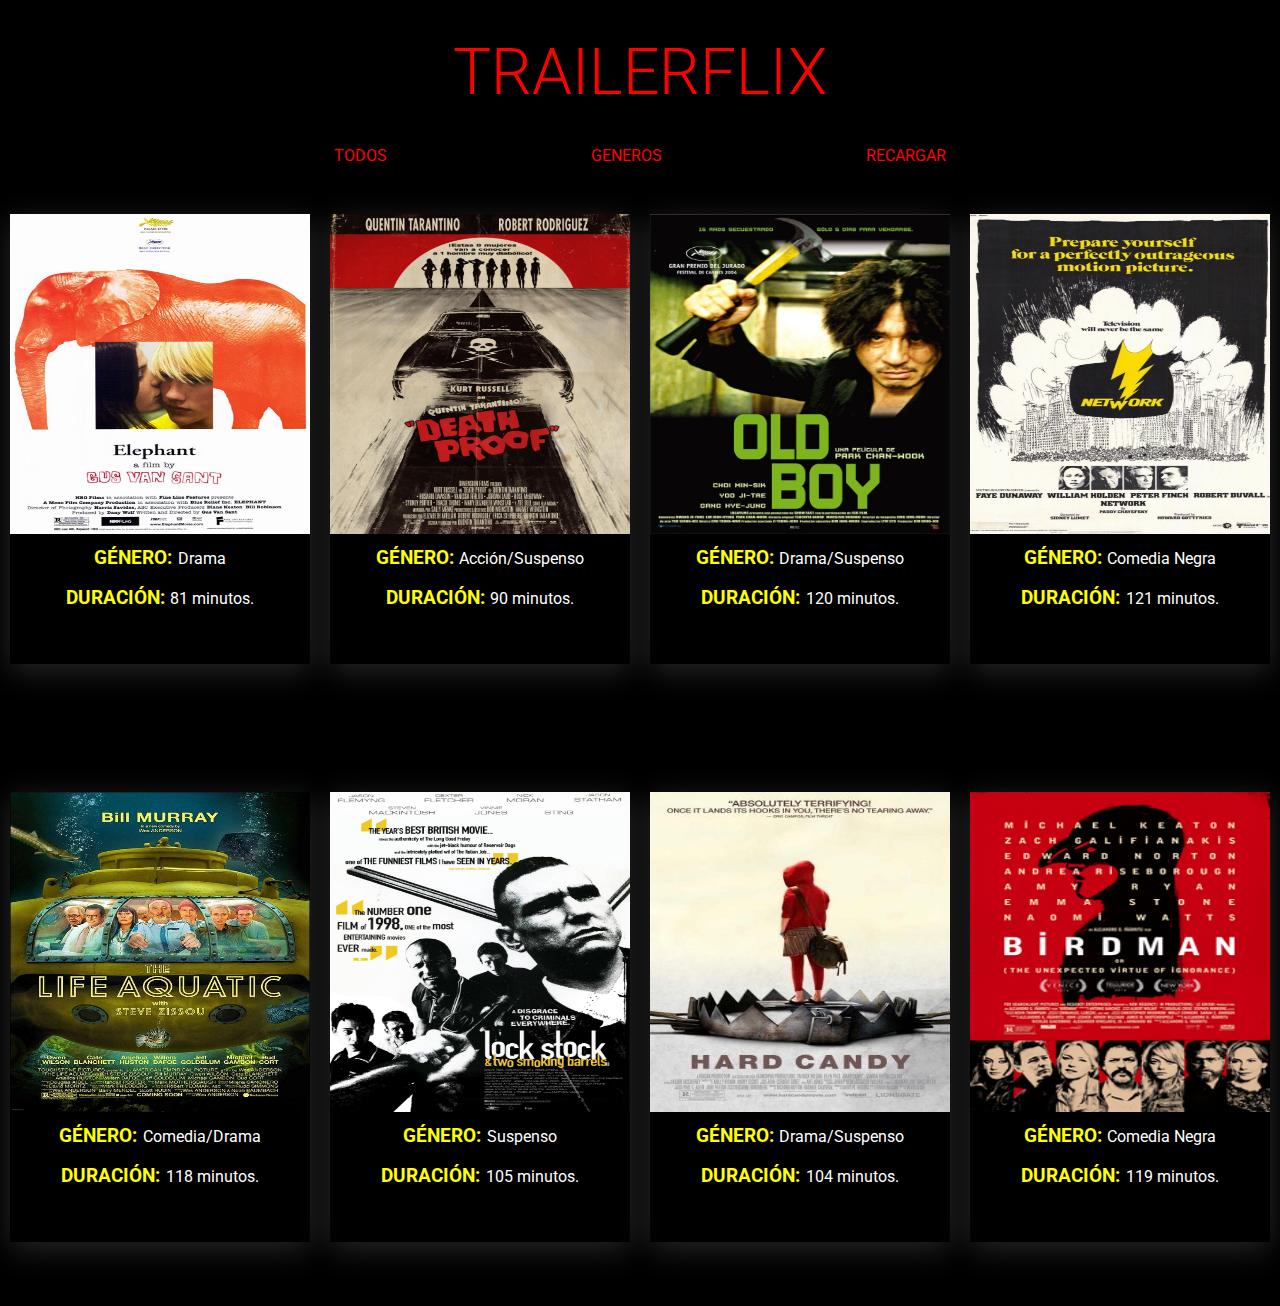
<file: Trailerflix/index.html>
<!DOCTYPE html>
<html lang="en">
<head>
    <meta charset="UTF-8">
    <meta http-equiv="X-UA-Compatible" content="IE=edge">
    <meta name="viewport" content="width=device-width, initial-scale=1.0">
    <link rel="preconnect" href="https://fonts.googleapis.com">
    <link rel="preconnect" href="https://fonts.gstatic.com" crossorigin>
    <link href="https://fonts.googleapis.com/css2?family=Roboto:wght@300;400&display=swap" rel="stylesheet">
    <link rel="preconnect" href="https://fonts.googleapis.com">
    <link rel="preconnect" href="https://fonts.gstatic.com" crossorigin>
    <link href="https://fonts.googleapis.com/css2?family=Roboto:wght@100&display=swap" rel="stylesheet">
    <link rel="stylesheet" href="./styles.css">
    <title>Trailerflix</title>
</head>
<body>
    <header class="container-fluid">
        <div class="titulo">
            <h1>TRAILERFLIX</h1>
        </div>
        <nav>
            <ul>
                <li><a href="#">TODOS</a></li>
                <li><a href="#">GENEROS</a></li>
                <li><a href="#">RECARGAR</a></li>
            </ul>
        </nav>
    </header>
    <main>
        <div class="card">
            <div class="card-top">
                <a href="./detail.html"><img class="portada" src="./images/Elephant.jpg" alt="portada-Elephant"></a>
            </div>
            <div class="card-bot">
                <div class="info">
                    <h3>GÉNERO:</h3><p>Drama</p>
                </div>
                <div class="info">
                    <h3>DURACIÓN:</h3><p>81 minutos.</p>
                </div>
            </div>
        </div>
        <div class="card">
            <div class="card-top">
                <a href="#"><img class="portada" src="./images/Deathproog.jpg" alt="portada-Deathproof"></a>
            </div>
            <div class="card-bot">
                <div class="info">
                    <h3>GÉNERO:</h3><p>Acción/Suspenso</p>
                </div>
                <div class="info">
                    <h3>DURACIÓN:</h3><p>90 minutos.</p>
                </div>
            </div>
        </div>
        <div class="card">
            <div class="card-top">
                <a href="#"><img class="portada" src="./images/Oldboy.jpg" alt="portada-Oldboy"></a>
            </div>
            <div class="card-bot">
                <div class="info">
                    <h3>GÉNERO:</h3><p>Drama/Suspenso</p>
                </div>
                <div class="info">
                    <h3>DURACIÓN:</h3><p>120 minutos.</p>
                </div>
            </div>
        </div>
        <div class="card">
            <div class="card-top">
                <a href="#"><img class="portada" src="./images/Network.jpg" alt="portada-Network"></a>
            </div>
            <div class="card-bot">
                <div class="info">
                    <h3>GÉNERO:</h3><p>Comedia Negra</p>
                </div>
                <div class="info">
                    <h3>DURACIÓN:</h3><p>121 minutos.</p>
                </div>
            </div>
        </div>
        <div class="card">
            <div class="card-top">
                <a href="#"><img class="portada" src="./images/LifeAquatic.jpg" alt="portada-lifeaquatic"></a>
            </div>
            <div class="card-bot">
                <div class="info">
                    <h3>GÉNERO:</h3><p>Comedia/Drama</p>
                </div>
                <div class="info">
                    <h3>DURACIÓN:</h3><p>118 minutos.</p>
                </div>
            </div>
        </div>
        <div class="card">
            <div class="card-top">
                <a href="#"><img class="portada" src="./images/Lock.jpg" alt="portada-lock"></a>
            </div>
            <div class="card-bot">
                <div class="info">
                    <h3>GÉNERO:</h3><p>Suspenso</p>
                </div>
                <div class="info">
                    <h3>DURACIÓN:</h3><p>105 minutos.</p>
                </div>
            </div>
        </div>
        <div class="card">
            <div class="card-top">
                <a href="#"><img class="portada" src="./images/HardCandy.jpg" alt="portada-HardCandy"></a>
            </div>
            <div class="card-bot">
                <div class="info">
                    <h3>GÉNERO:</h3><p>Drama/Suspenso</p>
                </div>
                <div class="info">
                    <h3>DURACIÓN:</h3><p>104 minutos.</p>
                </div>
            </div>
        </div>
        <div class="card">
            <div class="card-top">
                <a href="#"><img class="portada" src="./images/Birdman.png" alt="portada-Network"></a>
            </div>
            <div class="card-bot">
                <div class="info">
                    <h3>GÉNERO:</h3><p>Comedia Negra</p>
                </div>
                <div class="info">
                    <h3>DURACIÓN:</h3><p>119 minutos.</p>
                </div>
            </div>
        </div>

    </main>
    <footer>

    </footer>    
</body>
</html>
</file>
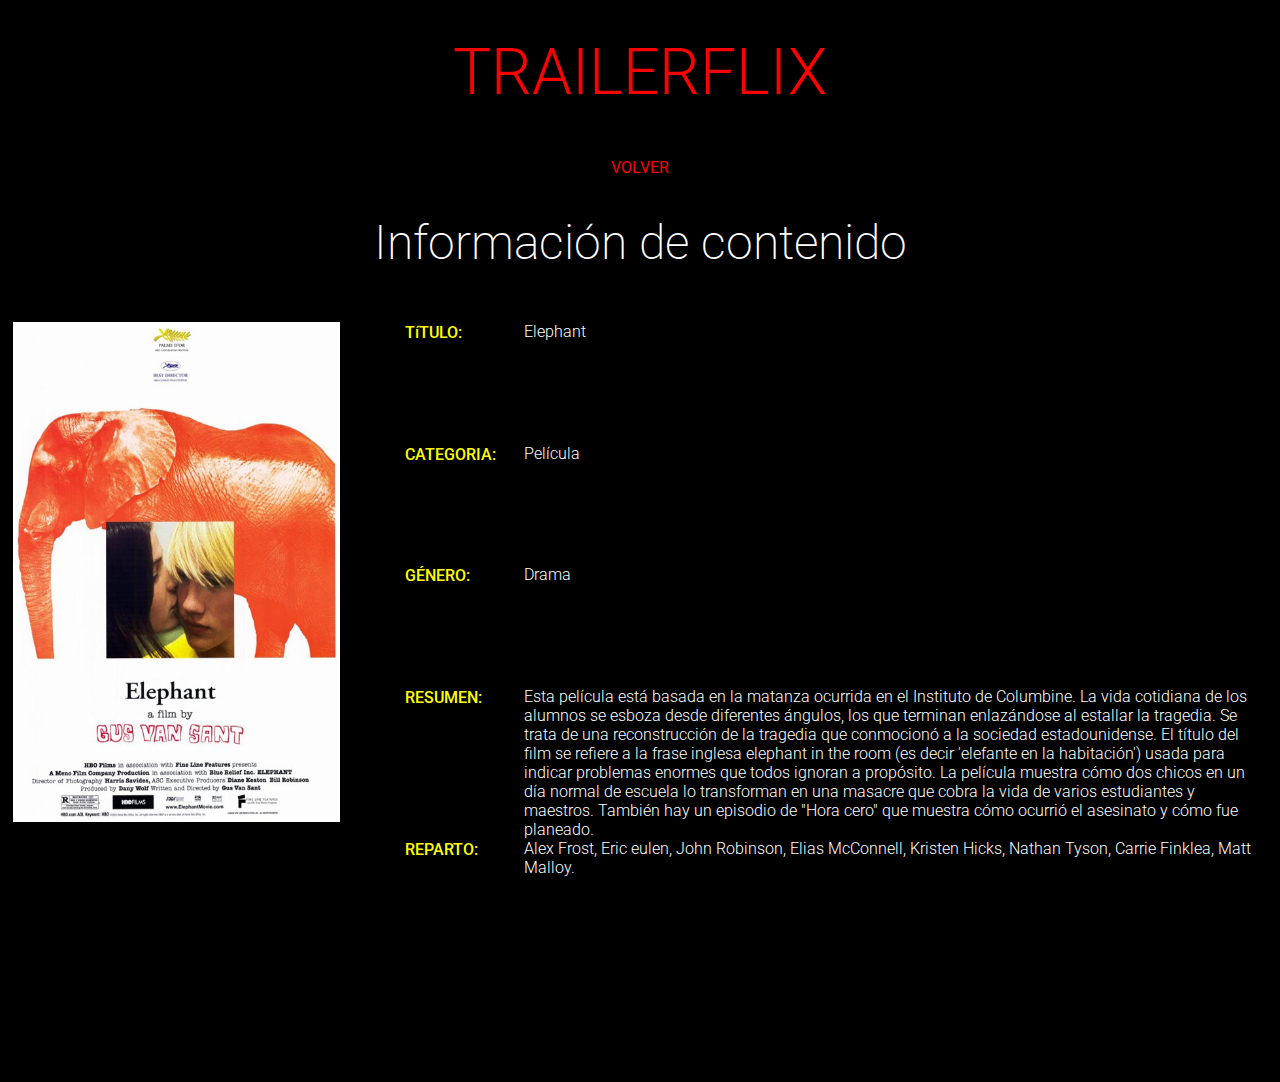
<file: Trailerflix/detail.html>
<!DOCTYPE html>
<html lang="en">
<head>
    <meta charset="UTF-8">
    <meta http-equiv="X-UA-Compatible" content="IE=edge">
    <meta name="viewport" content="width=device-width, initial-scale=1.0">
    <link rel="preconnect" href="https://fonts.googleapis.com">
    <link rel="preconnect" href="https://fonts.gstatic.com" crossorigin>
    <link href="https://fonts.googleapis.com/css2?family=Roboto:wght@300;400&display=swap" rel="stylesheet">
    <link rel="preconnect" href="https://fonts.googleapis.com">
    <link rel="preconnect" href="https://fonts.gstatic.com" crossorigin>
    <link href="https://fonts.googleapis.com/css2?family=Roboto:wght@100&display=swap" rel="stylesheet">
    <link rel="stylesheet" href="./styles2.css">
    <title>Trailerflix</title>
</head>
<body>
    <header class="container-fluid">
        <div class="titulo">
            <h1>TRAILERFLIX</h1>
        </div>
        <nav>
            <ul>
                <li><a href="./index.html">VOLVER</a></li>
            </ul>
        </nav>
    </header>
    <main>
        <div class="subtitulo">
            <h2>Información de contenido</h2>
        </div>
        <section>
            <div class="portada">
                <img src="./images/Elephant.jpg" alt="portada-Elephant">
            </div>
            <div class="detail-container__grid">
                <p class="detail-h1">TíTULO:</p>
                <p class="detail-p">Elephant</p>
                <p class="detail-h1">CATEGORIA:</p>
                <p class="detail-p">Película</p>
                <p class="detail-h1">GÉNERO:</p>
                <p class="detail-p">Drama</p>
                <p class="detail-h1">RESUMEN:</p>
                <p class="detail-p">Esta película está basada en la matanza ocurrida en el Instituto de Columbine. La vida cotidiana de los alumnos se esboza desde diferentes ángulos, los que terminan enlazándose al estallar la tragedia. Se trata de una reconstrucción de la tragedia que conmocionó a la sociedad estadounidense. El título del film se refiere a la frase inglesa elephant in the room (es decir 'elefante en la habitación') usada para indicar problemas enormes que todos ignoran a propósito. La película muestra cómo dos chicos en un día normal de escuela lo transforman en una masacre que cobra la vida de varios estudiantes y maestros. También hay un episodio de "Hora cero" que muestra cómo ocurrió el asesinato y cómo fue planeado.</p>
                <p class="detail-h1">REPARTO:</p>
                <p class="detail-p">Alex Frost, Eric eulen, John Robinson, Elias McConnell, Kristen Hicks, Nathan Tyson, Carrie Finklea, Matt Malloy.</p>
            </div>
        </section>
    </main>
    <footer>
    </footer>
    
</body>
</html>
</file>
<file: Trailerflix/styles.css>
* {
    margin: 0px;
    padding: 0px;
}

header {
    background-color: black ;
    width: 100%;
}
.titulo {
    background-color: black;
    height: 120px;
    width: 100%;
    display: flex;
    justify-content: center;
    align-items: center;
    
}

.titulo h1 {
    color: red;
    font-size: 4em;
    font-family: roboto;
    font-weight: 300;
    margin-top: 2% ;
}

header nav {
    background-color: black;
    height: 30px;
    width: 100%;
    display: flex;
    justify-content: center;
}

header nav ul {
    list-style: none;
    display: flex;
    justify-content: center;
    margin-top: 2%; 
}

header nav ul li {
    padding: 0px 50%;  
    font-family: roboto;
    
}

a, a:visited {
    text-decoration: none;
    color: red;
}
a:link {
    color: red;
}

a:active {
    color: yellow;
}

main {
    width: 100%;
    display: flex;
    flex-wrap: wrap;
    justify-content: space-around;
    background-color: black;
}
.card {
    height: 450px;
    width: 300px;
    margin: 5% 0%;
    box-shadow: rgba(199, 197, 197, 0.2) 0px 7px 29px 0px;
    
}


.portada {
    height: 320px;
    width: 100%;
}

.card-bot {
    display: flex;
    flex-direction: column;
}

.info{
    display: flex;
    justify-content: center;
    align-items: center;
    padding: 3% 2%;
}

.info h3 {
    color: yellow;
    font-family: roboto;
}


.info p {
    margin-left: 2%;
    color: white;
    font-family: roboto;
    
}

@media (max-width: 768px) {
    .titulo h1 {
        font-size: 3em;
    }
    
    header nav ul li {
        padding: 0px 10%;
        font-size: 0.9em;
    }
}
</file>
<file: Trailerflix/styles2.css>
* {
    margin: 0px;
    padding: 0px;
    color: white;
    /*border: solid 1px white;*/
}

header {
    background-color: black ;
    width: 100%;
}
.titulo {
    background-color: black;
    height: 120px;
    width: 100%;
    display: flex;
    justify-content: center;
    align-items: center;
    
}

.titulo h1 {
    color: red;
    font-size: 4em;
    font-family: roboto;
    font-weight: 300;
    margin-top: 2% ;
}

header nav {
    background-color: black;
    height: 30px;
    width: 100%;

}

header nav ul {
    list-style: none;
    display: flex;
    justify-content: center;
    margin-top: 3%; 
}

header nav ul li {  
    font-family: roboto;
    
}

a, a:visited {
    text-decoration: none;
    color: red;
}
a:link {
    color: red;
}

a:active {
    color: yellow;
}

main {
    background-color: black;
    width: 100%;
    padding-top: 2%;
}

.subtitulo {
    display: flex;
    justify-content: center;
}

.subtitulo h2 {
    font-family: roboto;
    font-size: 3em;
    font-weight: 200;
}

section {
    width: 100%;
    margin-top: 4%;
    display: flex;
}

.portada {
    width: 150%;
    margin-left: 1%;
}


.portada img {
    height: 500px;
    width: 100%;
}

.detail-container__grid {
    display: grid;
    grid-template-columns: 12% 85%;
    grid-template-rows: repeat(6, 0.8fr);
    margin-left: 5%;
    }

.detail-h1 {
        color: yellow;
        font-family: roboto;
        font-weight: 500;
        margin: 1%;
    }
    
.detail-p {
        color: white;
        font-family: roboto;
        font-weight: 300;
        margin-left: 2%;

}

@media (max-width: 900px) {
    
    .titulo h1 {
        font-size: 3em;
    }

    .subtitulo h2 {
        font-size: 1.6em;
    }

    a {
        font-size: 0.8em;
    }
    
    section {
        flex-direction: column;
    }

    .portada {
        display: flex;
        justify-content: center;
        margin-left: 0px;
        margin-top: 1%;
        width: 100%;

    }
    

    .portada img {
        width: 95%;
        
    }

    .detail-container__grid {
        display: grid;
        grid-template-columns: 20% 70%;
        grid-template-rows: repeat(6, 0.5fr);
        margin-left: 2.5%;
        margin-top: 3%;
        }

        .detail-p {

            margin-left: 6%;
        }
}
</file>
